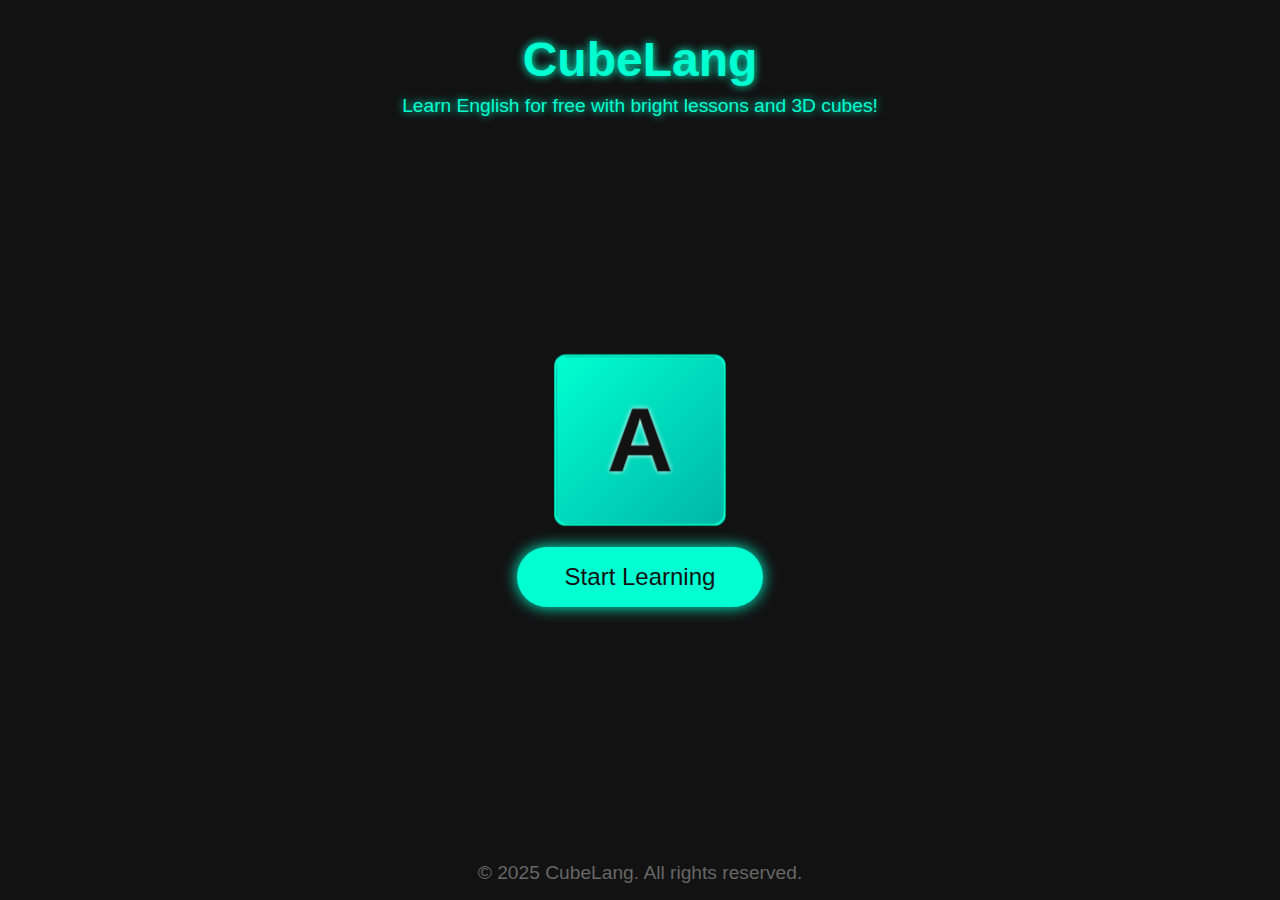
<file: index.html>
<!DOCTYPE html>
<html lang="en">
<head>
    <meta charset="UTF-8" />
    <meta name="viewport" content="width=device-width, initial-scale=1" />
    <title>CubeLang - Learn English with 3D Cubes</title>
    <meta name="description" content="Learn English for free with a bright and fun site featuring 3D cubes and interactive lessons." />
    <meta name="keywords" content="learn English, free English lessons, 3D cubes, interactive learning, language" />
    <meta name="robots" content="index, follow" />
    <link href="style.css" rel="stylesheet" />
</head>
<body>
    <header>
        <h1>CubeLang</h1>
        <p>Learn English for free with bright lessons and 3D cubes!</p>
    </header>
    <main>
        <div class="cube-container">
            <div class="cube">
                <div class="face front">A</div>
                <div class="face back">B</div>
                <div class="face right">C</div>
                <div class="face left">D</div>
                <div class="face top">E</div>
                <div class="face bottom">F</div>
            </div>
        </div>
        <button id="startBtn">Start Learning</button>
    </main>
    <footer>
        <p>© 2025 CubeLang. All rights reserved.</p>
    </footer>

<script src="script.js"></script>
</body>
</html>
</file>
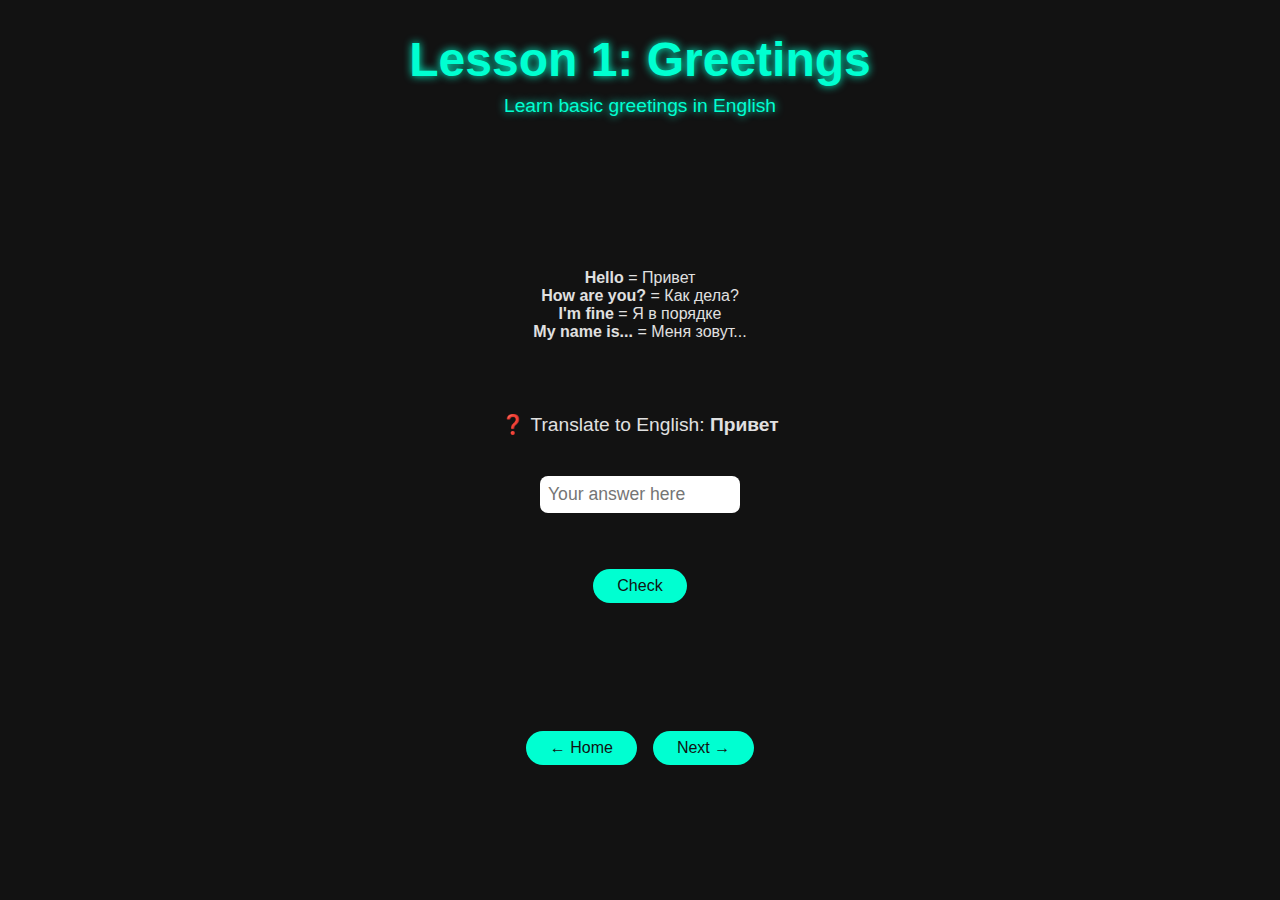
<file: lesson1.html>
<!DOCTYPE html>
<html lang="en">
<head>
    <meta charset="UTF-8" />
    <meta name="viewport" content="width=device-width, initial-scale=1" />
    <title>Lesson 1 - Greetings</title>
    <meta name="description" content="Lesson 1: Basic English greetings" />
    <link href="style.css" rel="stylesheet" />
</head>
<body>
    <header>
        <h1>Lesson 1: Greetings</h1>
        <p>Learn basic greetings in English</p>
    </header>
    <main class="lesson">
        <ul>
            <li><strong>Hello</strong> = Привет</li>
            <li><strong>How are you?</strong> = Как дела?</li>
            <li><strong>I'm fine</strong> = Я в порядке</li>
            <li><strong>My name is...</strong> = Меня зовут...</li>
        </ul>
        <p>❓ Translate to English: <strong>Привет</strong></p>
        <input type="text" id="answer" placeholder="Your answer here" />
        <button onclick="checkAnswer('hello')">Check</button>
        <p id="result"></p>
        <div class="nav-buttons">
            <a href="index.html"><button>← Home</button></a>
            <a href="lesson2.html"><button>Next →</button></a>
        </div>
    </main>
<script src="script.js"></script>
</body>
</html>
</file>
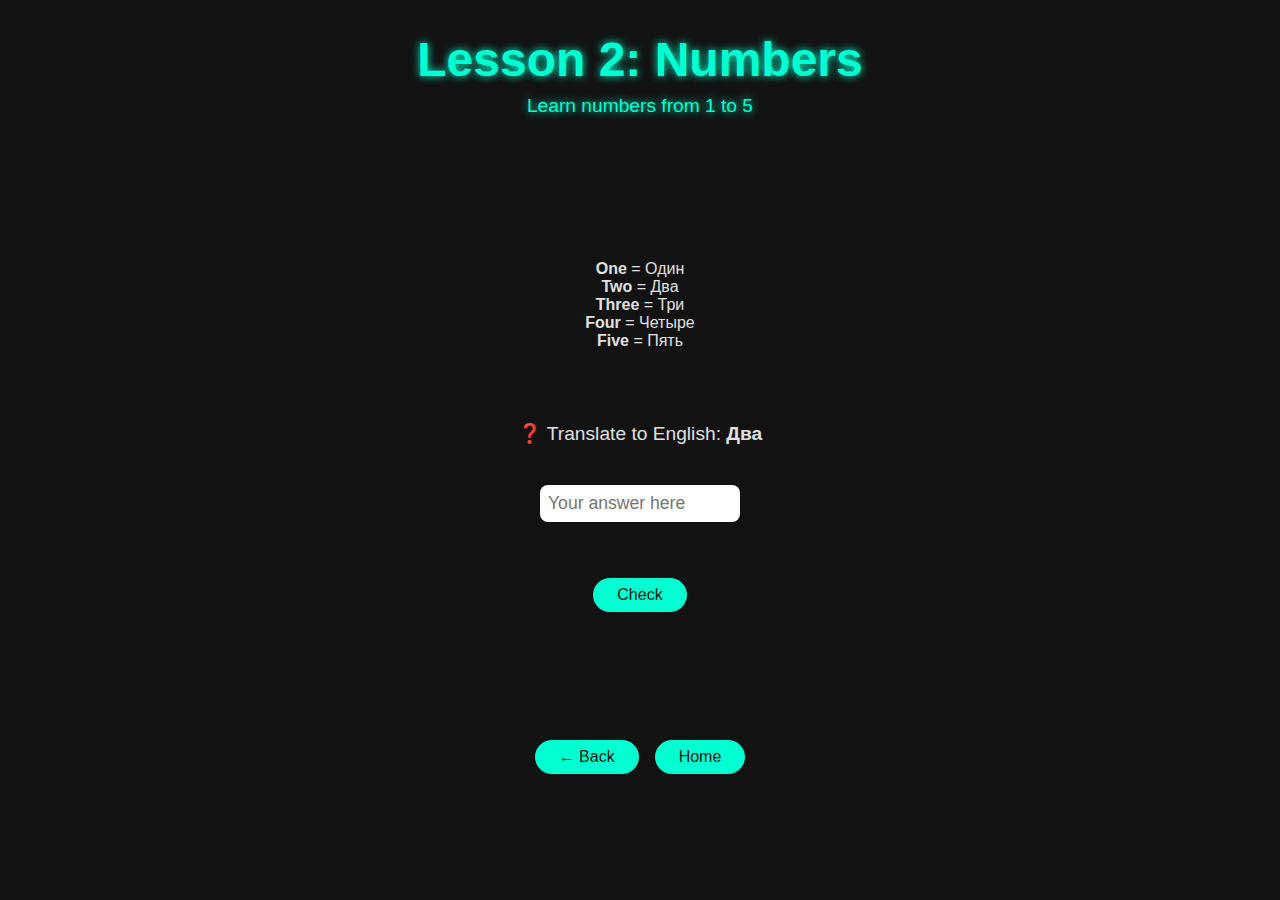
<file: lesson2.html>
<!DOCTYPE html>
<html lang="en">
<head>
    <meta charset="UTF-8" />
    <meta name="viewport" content="width=device-width, initial-scale=1" />
    <title>Lesson 2 - Numbers</title>
    <meta name="description" content="Lesson 2: Numbers in English" />
    <link href="style.css" rel="stylesheet" />
</head>
<body>
    <header>
        <h1>Lesson 2: Numbers</h1>
        <p>Learn numbers from 1 to 5</p>
    </header>
    <main class="lesson">
        <ul>
            <li><strong>One</strong> = Один</li>
            <li><strong>Two</strong> = Два</li>
            <li><strong>Three</strong> = Три</li>
            <li><strong>Four</strong> = Четыре</li>
            <li><strong>Five</strong> = Пять</li>
        </ul>
        <p>❓ Translate to English: <strong>Два</strong></p>
        <input type="text" id="answer" placeholder="Your answer here" />
        <button onclick="checkAnswer('two')">Check</button>
        <p id="result"></p>
        <div class="nav-buttons">
            <a href="lesson1.html"><button>← Back</button></a>
            <a href="index.html"><button>Home</button></a>
        </div>
    </main>
<script src="script.js"></script>
</body>
</html>
</file>
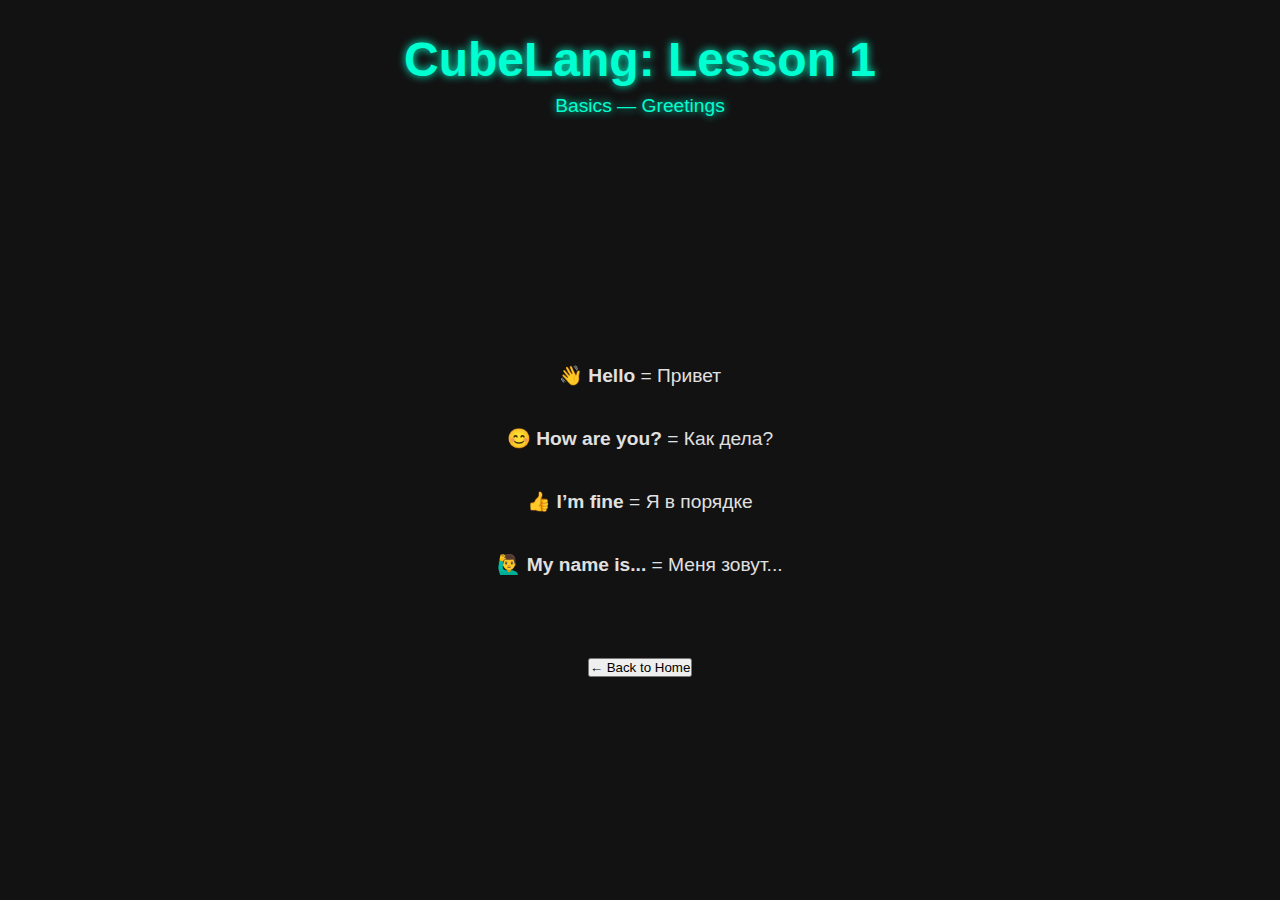
<file: lessons.html>
<!DOCTYPE html>
<html lang="en">
<head>
    <meta charset="UTF-8" />
    <meta name="viewport" content="width=device-width, initial-scale=1" />
    <title>CubeLang - Lessons</title>
    <meta name="description" content="Start learning English with fun and simple lessons." />
    <link href="style.css" rel="stylesheet" />
</head>
<body>
    <header>
        <h1>CubeLang: Lesson 1</h1>
        <p>Basics — Greetings</p>
    </header>
    <main style="text-align:center; padding: 2rem;">
        <p><strong>👋 Hello</strong> = Привет</p>
        <p><strong>😊 How are you?</strong> = Как дела?</p>
        <p><strong>👍 I’m fine</strong> = Я в порядке</p>
        <p><strong>🙋‍♂️ My name is...</strong> = Меня зовут...</p>
        <br/>
        <a href="index.html"><button id="backBtn">← Back to Home</button></a>
    </main>
</body>
</html>
</file>
<file: style.css>
/* Reset и базовые стили */
* {
    margin: 0;
    padding: 0;
    box-sizing: border-box;
}
body {
    background-color: #121212;
    color: #e0e0e0;
    font-family: 'Segoe UI', Tahoma, Geneva, Verdana, sans-serif;
    display: flex;
    flex-direction: column;
    min-height: 100vh;
}
header {
    text-align: center;
    padding: 2rem 1rem 1rem;
    color: #00ffd1;
    text-shadow: 0 0 8px #00ffd1;
}
h1 {
    font-size: 3rem;
}
p {
    font-size: 1.2rem;
    margin-top: 0.5rem;
}
main {
    flex-grow: 1;
    display: flex;
    flex-direction: column;
    align-items: center;
    justify-content: center;
    gap: 2rem;
    padding: 2rem 1rem;
}
.cube-container {
    perspective: 600px;
    width: 150px;
    height: 150px;
}
.cube {
    position: relative;
    width: 150px;
    height: 150px;
    transform-style: preserve-3d;
    animation: spin 10s linear infinite;
}
.face {
    position: absolute;
    width: 150px;
    height: 150px;
    background: linear-gradient(135deg, #00ffd1, #00b7a8);
    border: 2px solid #00ffd1;
    color: #121212;
    font-size: 5rem;
    font-weight: bold;
    display: flex;
    align-items: center;
    justify-content: center;
    text-shadow: 0 0 5px #fff;
    backface-visibility: hidden;
    border-radius: 10px;
}
.front  { transform: translateZ(75px); }
.back   { transform: rotateY(180deg) translateZ(75px); }
.right  { transform: rotateY(90deg) translateZ(75px); }
.left   { transform: rotateY(-90deg) translateZ(75px); }
.top    { transform: rotateX(90deg) translateZ(75px); }
.bottom { transform: rotateX(-90deg) translateZ(75px); }

@keyframes spin {
    from { transform: rotateX(0deg) rotateY(0deg); }
    to { transform: rotateX(360deg) rotateY(360deg); }
}

button#startBtn {
    padding: 1rem 3rem;
    font-size: 1.5rem;
    background: #00ffd1;
    border: none;
    border-radius: 30px;
    cursor: pointer;
    color: #121212;
    box-shadow: 0 0 15px #00ffd1;
    transition: background-color 0.3s ease;
}
button#startBtn:hover {
    background-color: #00b7a8;
}

footer {
    text-align: center;
    padding: 1rem;
    font-size: 0.9rem;
    color: #666;
    user-select: none;
}

main.lesson {
    text-align: center;
    padding: 2rem;
}
main.lesson ul {
    list-style: none;
    margin-bottom: 2rem;
}
main.lesson input {
    padding: 0.5rem;
    font-size: 1.1rem;
    border-radius: 8px;
    border: none;
    margin: 0.5rem;
    width: 200px;
}
main.lesson button {
    font-size: 1rem;
    padding: 0.5rem 1.5rem;
    margin-top: 1rem;
    border-radius: 20px;
    border: none;
    background-color: #00ffd1;
    color: #121212;
    cursor: pointer;
}
main.lesson #result {
    margin-top: 1rem;
    font-size: 1.2rem;
}
.nav-buttons {
    margin-top: 2rem;
    display: flex;
    justify-content: center;
    gap: 1rem;
}
</file>
